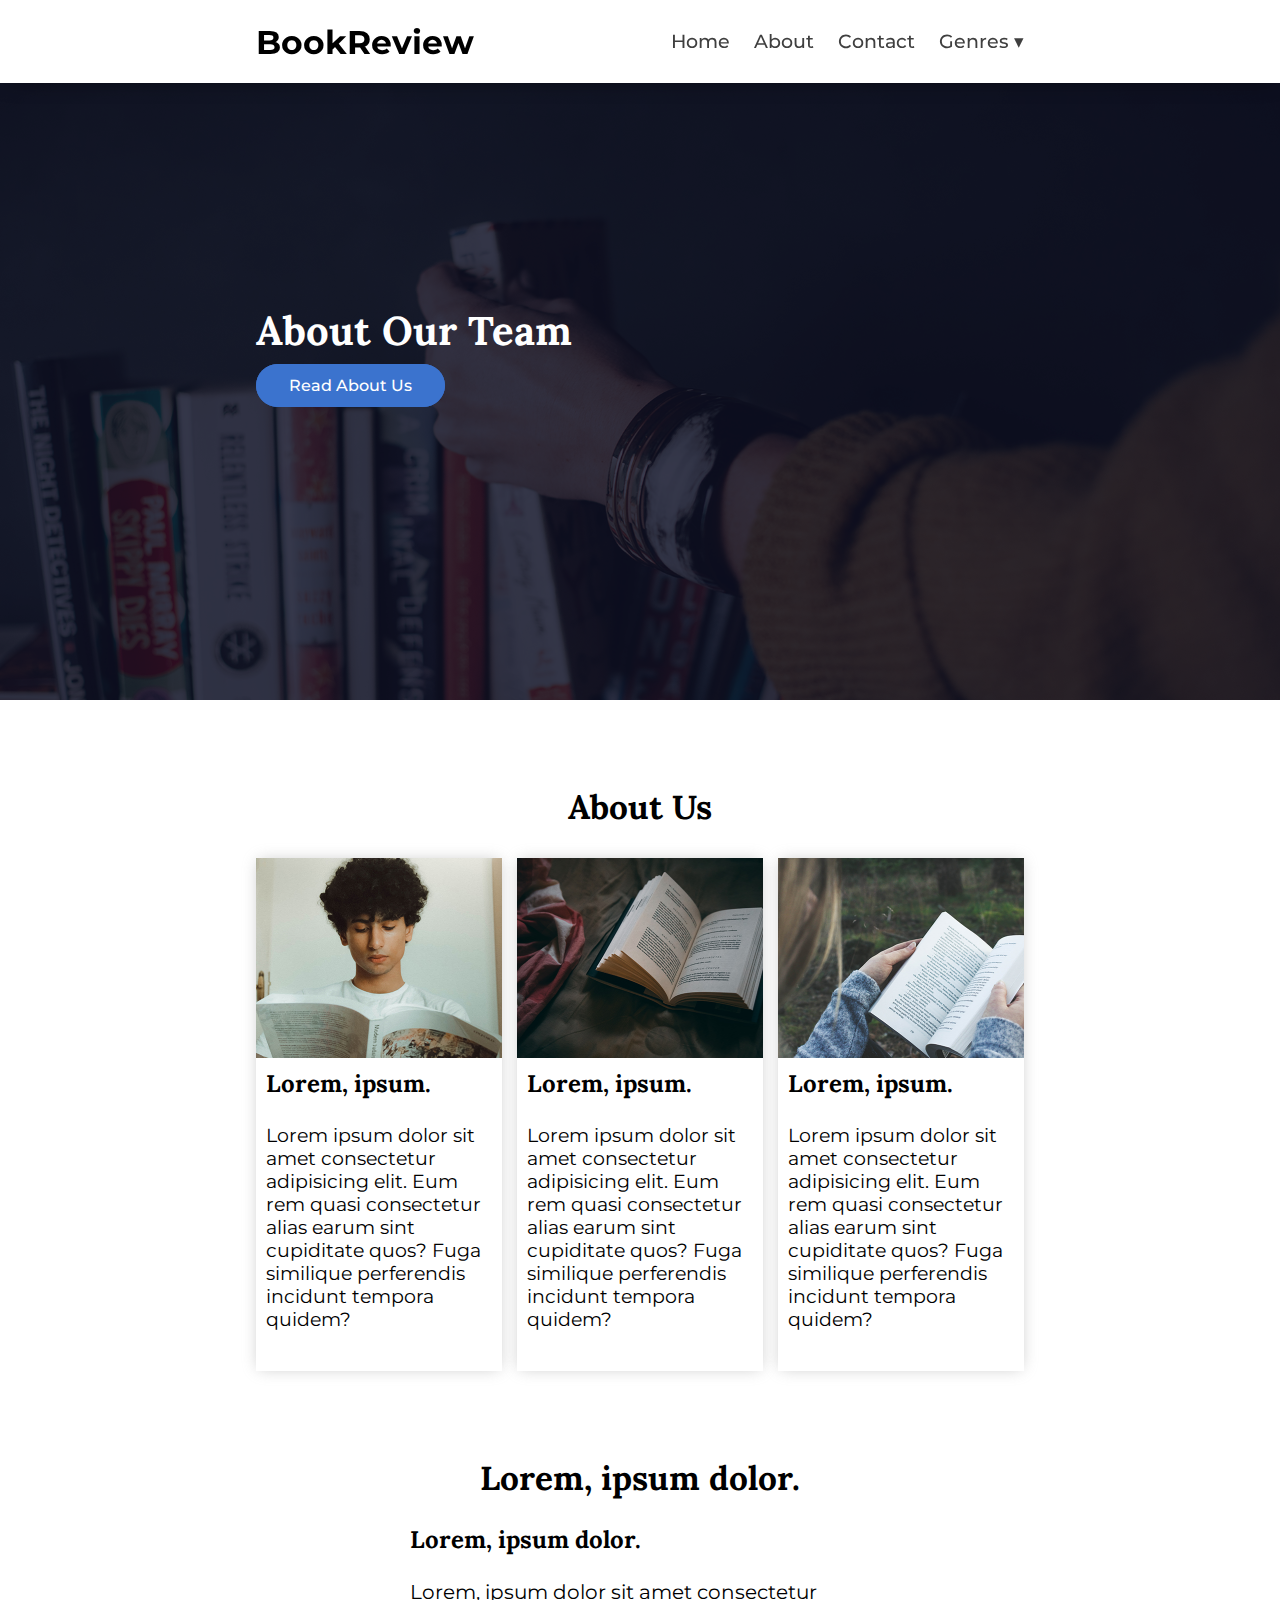
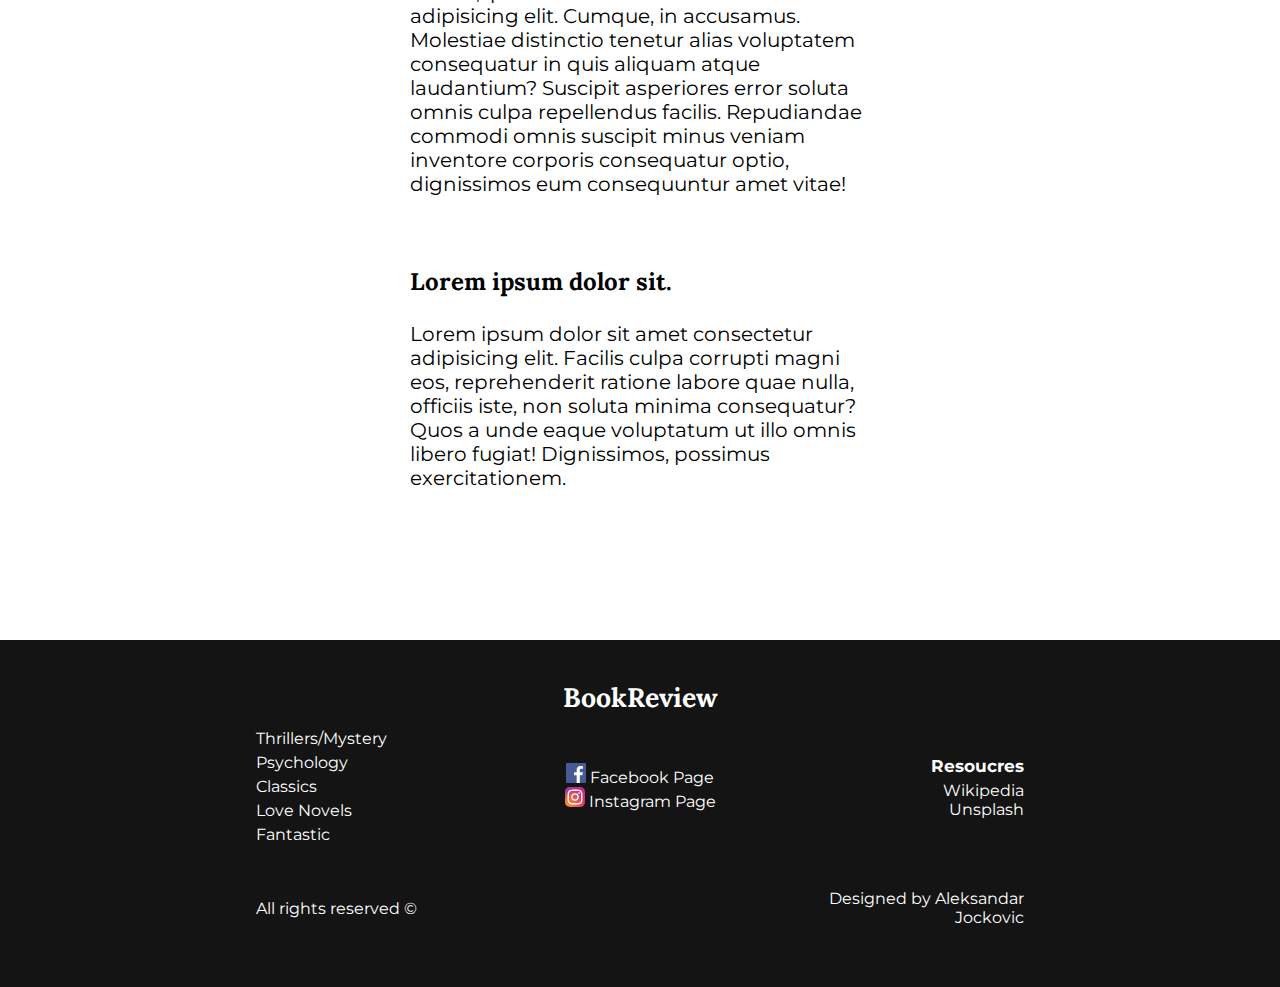
<file: html/about.html>
<!DOCTYPE html>
<html lang="en">
<head>
    <meta charset="UTF-8">
    <meta name="viewport" content="width=device-width, initial-scale=1.0">
    <link rel="stylesheet" href="../css/about.css">
    <title>BookReview-About</title>
</head>
<body>
    <header id="top" style="background-image:url(../img/About.jpg)" > 
        <div class="holder">
            <nav>
                <h2 class="logo"><a href="../html/index.html">BookReview</a></h2>
                <ul class="mainNav on">
                    <li><a href="../html/index.html">Home</a></li>
                    <li><a class="smoth-scrol" href="#top">About</a></li>
                    <li><a href="../html/contact.html">Contact</a></li>
                    <li class="menu"><a href="">Genres &dtrif;</a><ul class="genres display">
                        <li><a href="../html/genre.html">Thrillers/Mystery</a></li>
                        <li><a href="../html/genre.html">Psychology</a></li>
                        <li><a href="../html/genre.html">Classics</a></li>
                        <li><a href="../html/genre.html">Love Novels</a></li>
                        <li><a href="../html/genre.html">Fantastic</a></li>
                    </ul></li>
                </ul>
                <div class="hamburger">
                    <div class="line line0"></div>
                    <div class="line line1"></div>
                    <div class="line line2"></div>
                </div>
            </nav>
            <div id="hero">
                <div class="background">
                    <h1>About Our Team</h1>
                    <a href="#aboutMain" class="btnPrimary smoth-scrol">Read About Us</a>
                </div>
            </div>
        </div>
    </header>
    <main class="holder" id="aboutMain">
        <h2>About Us</h2>
        <div class="container">
            <div class="card card1">
                <div class="img">
                </div>
                <h3>Lorem, ipsum.</h3>
                <p>Lorem ipsum dolor sit amet consectetur adipisicing elit. Eum rem quasi consectetur alias earum sint cupiditate quos? Fuga similique perferendis incidunt tempora quidem?</p>
            </div>
            <div class="card card2">
                <div class="img">
                </div>
                <h3>Lorem, ipsum.</h3>
                <p>Lorem ipsum dolor sit amet consectetur adipisicing elit. Eum rem quasi consectetur alias earum sint cupiditate quos? Fuga similique perferendis incidunt tempora quidem?</p>
            </div>
            <div class="card card3">
                <div class="img">
                </div>
                <h3>Lorem, ipsum.</h3>
                <p>Lorem ipsum dolor sit amet consectetur adipisicing elit. Eum rem quasi consectetur alias earum sint cupiditate quos? Fuga similique perferendis incidunt tempora quidem?</p>
            </div>
        </div>
        <h2>Lorem, ipsum dolor.</h2>
        <div class="info">
            <h3>Lorem, ipsum dolor.</h3>
            <p>Lorem, ipsum dolor sit amet consectetur adipisicing elit. Cumque, in accusamus. Molestiae distinctio tenetur alias voluptatem consequatur in quis aliquam atque laudantium? Suscipit asperiores error soluta omnis culpa repellendus facilis. Repudiandae commodi omnis suscipit minus veniam inventore corporis consequatur optio, dignissimos eum consequuntur amet vitae!</p>
            <h3>Lorem ipsum dolor sit.</h3>
            <p>Lorem ipsum dolor sit amet consectetur adipisicing elit. Facilis culpa corrupti magni eos, reprehenderit ratione labore quae nulla, officiis iste, non soluta minima consequatur? Quos a unde eaque voluptatum ut illo omnis libero fugiat! Dignissimos, possimus exercitationem.</p>
        </div>
    </main>
    <footer>
        <div class="holder">
            <h3 class="logo"><a href="../html/index.html">BookReview</a></h3>
            <div class="containter">
                <div class="genres">
                    <ul>
                        <li><a href="../html/genre.html">Thrillers/Mystery</a></li>
                        <li><a href="../html/genre.html">Psychology</a></li>
                        <li><a href="../html/genre.html">Classics</a></li>
                        <li><a href="../html/genre.html">Love Novels</a></li>
                        <li><a href="../html/genre.html">Fantastic</a></li>
                    </ul>
                </div>
                <div class="socialmedia">
                    <ul>
                        <li><a href="javascript:void(0)"><img class="icon" src="../img/facebook-icon.svg" alt="facebook-icon"> Facebook Page</a></li>
                        <li><a href="javascript:void(0)"><img class="icon" src="../img/instagram-2-1.svg" alt="instagram-icon"> Instagram Page</a></li>
                    </ul>
                </div>
                <div class="resoucres">
                    <h5>Resoucres</h5>
                    <ul>
                        <li><a target="_blank" href="https://www.wikipedia.org/">Wikipedia</a></li>
                        <li><a target="_blank" href="https://unsplash.com/">Unsplash</a></li>
                    </ul>
                </div>
                <p class="left">All rights reserved &copy;</p>
                <p class="right">Designed by Aleksandar Jockovic</p>
            </div>
        </div>
    </footer>
    <script src="../js/min.js"></script>
    <script src="../js/main.js"></script>
</body>
</html>
</file>
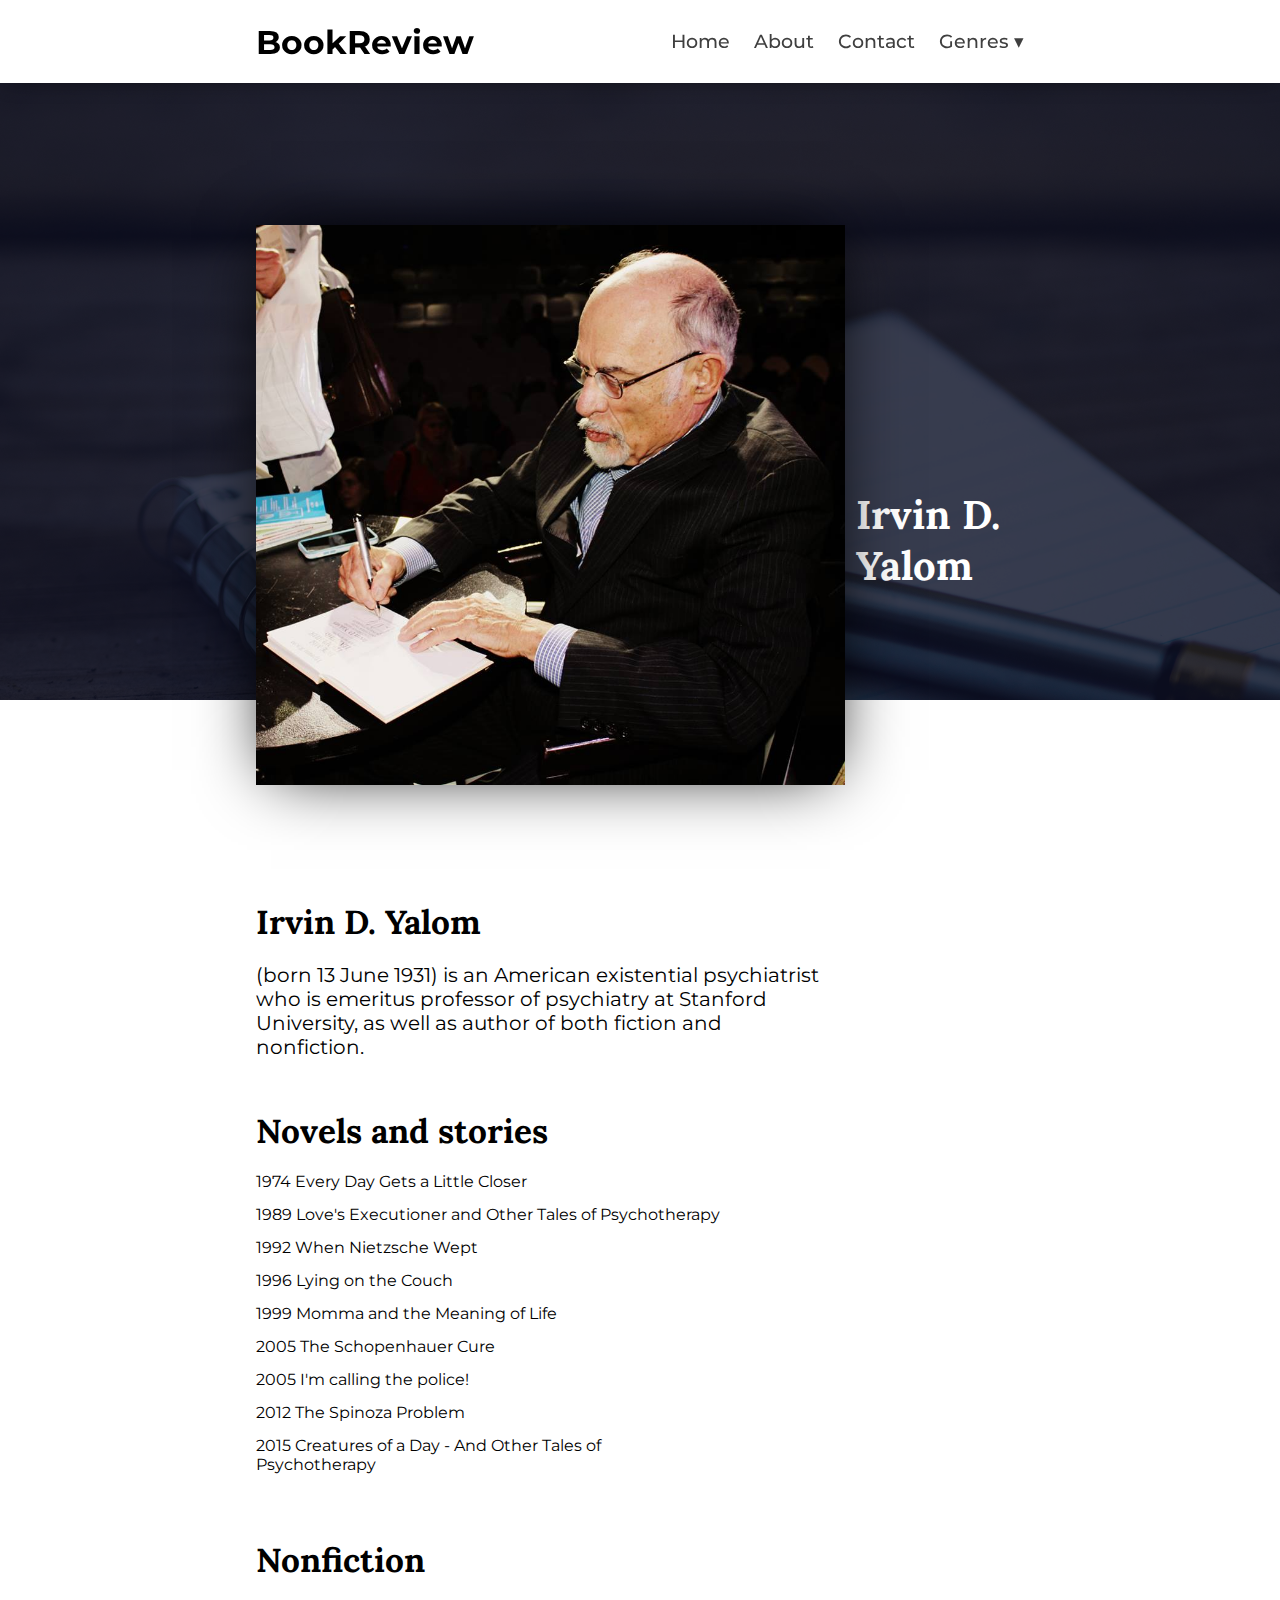
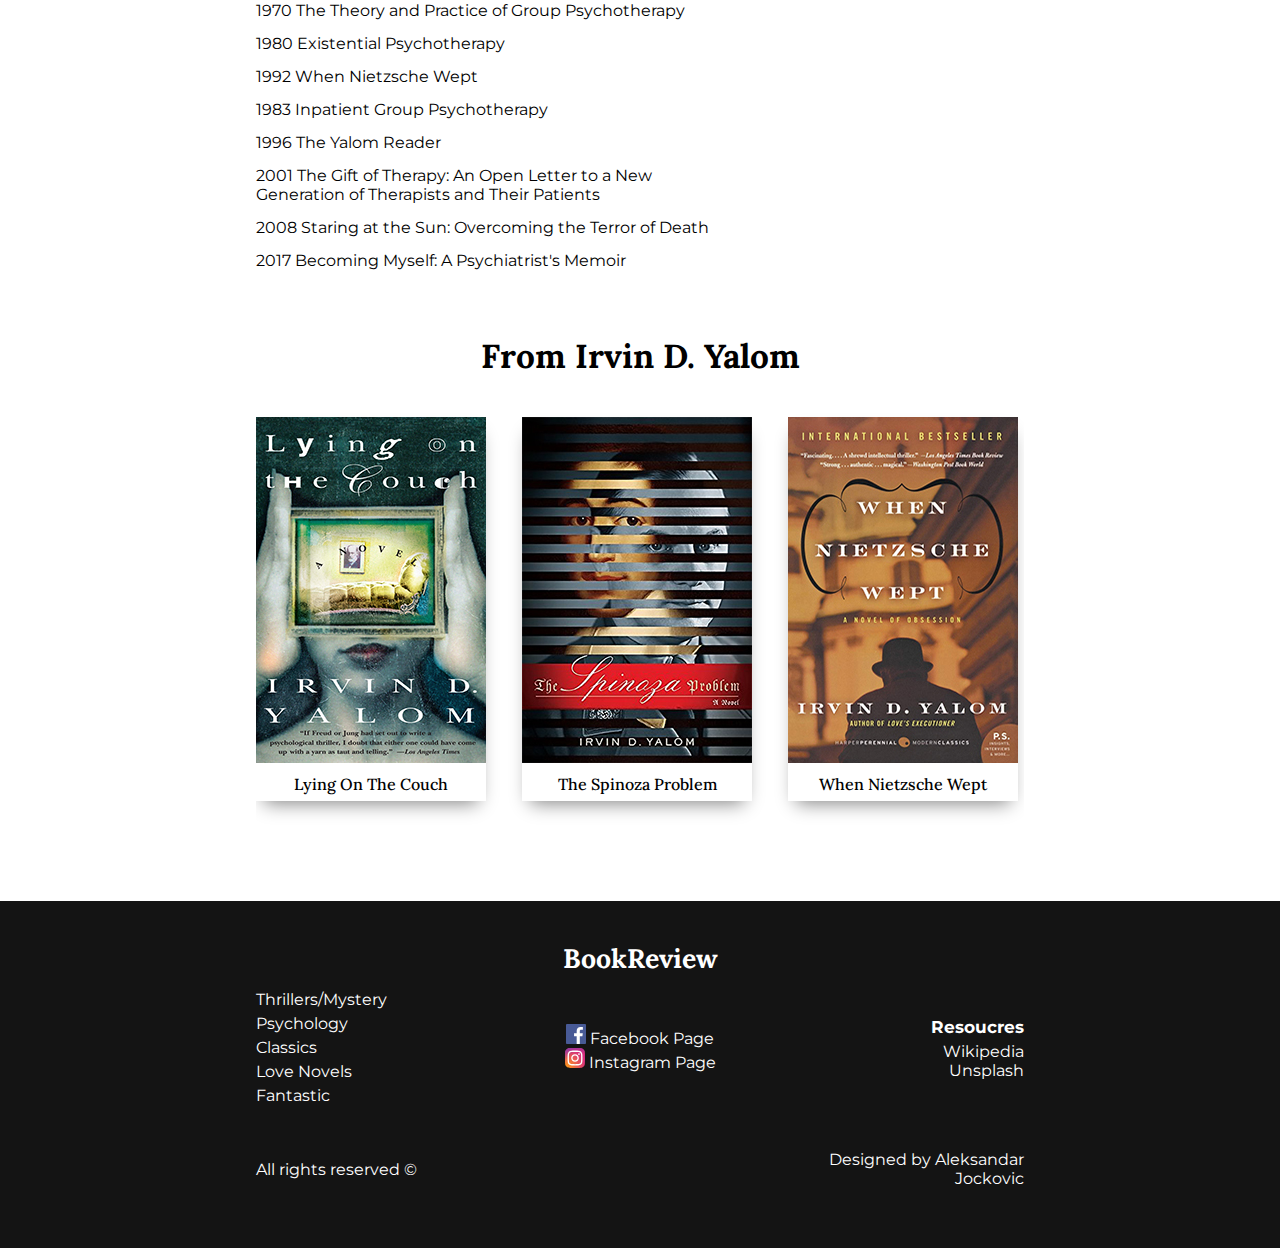
<file: html/author.html>
<!DOCTYPE html>
<html lang="en">
<head>
    <meta charset="UTF-8">
    <meta name="viewport" content="width=device-width, initial-scale=1.0">
    <link rel="stylesheet" href="../css/author.css">
    <title>BookReview-Author</title>
</head>
<body>
    <header id="top" style="background-image:url(../img/Author.jpg)" > 
        <div class="holder" >
            <nav>
                <h2 class="logo"><a href="../html/index.html">BookReview</a></h2>
                <ul class="mainNav on">
                    <li><a href="../html/index.html">Home</a></li>
                    <li><a class="smoth-scrol" href="#top">About</a></li>
                    <li><a href="../html/contact.html">Contact</a></li>
                    <li class="menu"><a href="javascript:void(0)">Genres &dtrif;</a><ul class="genres display">
                        <li><a href="../html/genre.html">Thrillers/Mystery</a></li>
                        <li><a href="../html/genre.html">Psychology</a></li>
                        <li><a href="../html/genre.html">Classics</a></li>
                        <li><a href="../html/genre.html">Love Novels</a></li>
                        <li><a href="../html/genre.html">Fantastic</a></li>
                    </ul></li>
                </ul>
                <div class="hamburger">
                    <div class="line line0"></div>
                    <div class="line line1"></div>
                    <div class="line line2"></div>
                </div>
            </nav>
            <div id="hero">
                <img src="../img/yalom/Yalom0.jpg" alt="">
                <h1>Irvin D. Yalom</h1>
            </div>
        </div>
    </header>
    <div class="holder" id="authorMain">
        <main>
            <h2>Irvin D. Yalom</h2>
            <p>(born 13 June 1931) is an American existential psychiatrist who is emeritus professor of psychiatry at Stanford University, as well as author of both fiction and nonfiction.</p>
        </main>
        <div class="fiction">
            <h2>Novels and stories</h2>
            <ul>
                <li><a href="../html/book.html">1974 Every Day Gets a Little Closer</a></li>
                <li><a href="../html/book.html">1989 Love's Executioner and Other Tales of Psychotherapy</a></li>
                <li><a href="../html/book.html">1992 When Nietzsche Wept</a></li>
                <li><a href="../html/book.html">1996 Lying on the Couch</a></li>
                <li><a href="../html/book.html">1999 Momma and the Meaning of Life</a></li>
                <li><a href="../html/book.html">2005 The Schopenhauer Cure</a></li>
                <li><a href="../html/book.html">2005 I'm calling the police!</a></li>
                <li><a href="../html/book.html">2012 The Spinoza Problem</a></li>
                <li><a href="../html/book.html">2015 Creatures of a Day - And Other Tales of Psychotherapy</a></li>
            </ul>
        </div>
        <div class="nonfiction">
            <h2>Nonfiction</h2>
            <ul>
                <li><a href="../html/book.html">1970 The Theory and Practice of Group Psychotherapy</a></li>
                <li><a href="../html/book.html">1980 Existential Psychotherapy</a></li>
                <li><a href="../html/book.html">1992 When Nietzsche Wept</a></li>
                <li><a href="../html/book.html">1983 Inpatient Group Psychotherapy</a></li>
                <li><a href="../html/book.html">1996 The Yalom Reader</a></li>
                <li><a href="../html/book.html">2001 The Gift of Therapy: An Open Letter to a New Generation of Therapists and Their Patients</a></li>
                <li><a href="../html/book.html">2008 Staring at the Sun: Overcoming the Terror of Death</a></li>
                <li><a href="../html/book.html">2017 Becoming Myself: A Psychiatrist's Memoir</a></li>
            </ul>
        </div>
    </div>
    <div class="thisAuthor holder">
        <h2>From Irvin D. Yalom</h2>
        <div class="list">
            <a href="../html/book.html" class="item item0">
                <img src="../img/yalom/LyingOnTheCouch.jpg" alt="LyingOnTheCouchCover">
                <h3>Lying On The Couch</h3>
            </a>
            <a href="../html/book.html" class="item item1">
                <img src="../img/yalom/TheSpinozaProblem.jpg" alt="TheSpinozaProblemCover">
                <h3>The Spinoza Problem</h3>
            </a>
            <a href="../html/book.html" class="item item2">
                <img src="../img/yalom/WhenNietzscheWept.jpg" alt="WhenNietzscheWeptCover">
                <h3>When Nietzsche Wept</h3>
            </a>
            <a href="../html/book.html" class="item item3">
                <img src="../img/yalom/WhenNietzscheWept.jpg" alt="WhenNietzscheWeptCover">
                <h3>When Nietzsche Wept</h3>
            </a>
            <a href="../html/book.html" class="item item4">
                <img src="../img/yalom/WhenNietzscheWept.jpg" alt="WhenNietzscheWeptCover">
                <h3>When Nietzsche Wept</h3>
            </a>
            <a href="../html/book.html" class="item item5">
                <img src="../img/yalom/WhenNietzscheWept.jpg" alt="WhenNietzscheWeptCover">
                <h3>When Nietzsche Wept</h3>
            </a>
            <a href="../html/book.html" class="item item6">
                <img src="../img/yalom/WhenNietzscheWept.jpg" alt="WhenNietzscheWeptCover">
                <h3>When Nietzsche Wept</h3>
            </a>
            <a href="../html/book.html" class="item item7">
                <img src="../img/yalom/WhenNietzscheWept.jpg" alt="WhenNietzscheWeptCover">
                <h3>When Nietzsche Wept</h3>
            </a>
            <a href="../html/book.html"class="item item8">
                <img src="../img/yalom/WhenNietzscheWept.jpg" alt="WhenNietzscheWeptCover">
                <h3>When Nietzsche Wept</h3>
            </a>
        </div>
    </div>
    <footer>
        <div class="holder">
            <h3 class="logo"><a href="../html/index.html">BookReview</a></h3>
            <div class="containter">
                <div class="genres">
                    <ul>
                        <li><a href="../html/genre.html">Thrillers/Mystery</a></li>
                        <li><a href="../html/genre.html">Psychology</a></li>
                        <li><a href="../html/genre.html">Classics</a></li>
                        <li><a href="../html/genre.html">Love Novels</a></li>
                        <li><a href="../html/genre.html">Fantastic</a></li>
                    </ul>
                </div>
                <div class="socialmedia">
                    <ul>
                        <li><a href="javascript:void(0)"><img class="icon" src="../img/facebook-icon.svg" alt="facebook-icon"> Facebook Page</a></li>
                        <li><a href="javascript:void(0)"><img class="icon" src="../img/instagram-2-1.svg" alt="instagram-icon"> Instagram Page</a></li>
                    </ul>
                </div>
                <div class="resoucres">
                    <h5>Resoucres</h5>
                    <ul>
                        <li><a target="_blank" href="https://www.wikipedia.org/">Wikipedia</a></li>
                        <li><a target="_blank" href="https://unsplash.com/">Unsplash</a></li>
                    </ul>
                </div>
                <p class="left">All rights reserved &copy;</p>
                <p class="right">Designed by Aleksandar Jockovic</p>
            </div>
        </div>
    </footer>
    <script src="../js/min.js"></script>
    <script src="../js/main.js"></script>
</body>
</html>
</file>
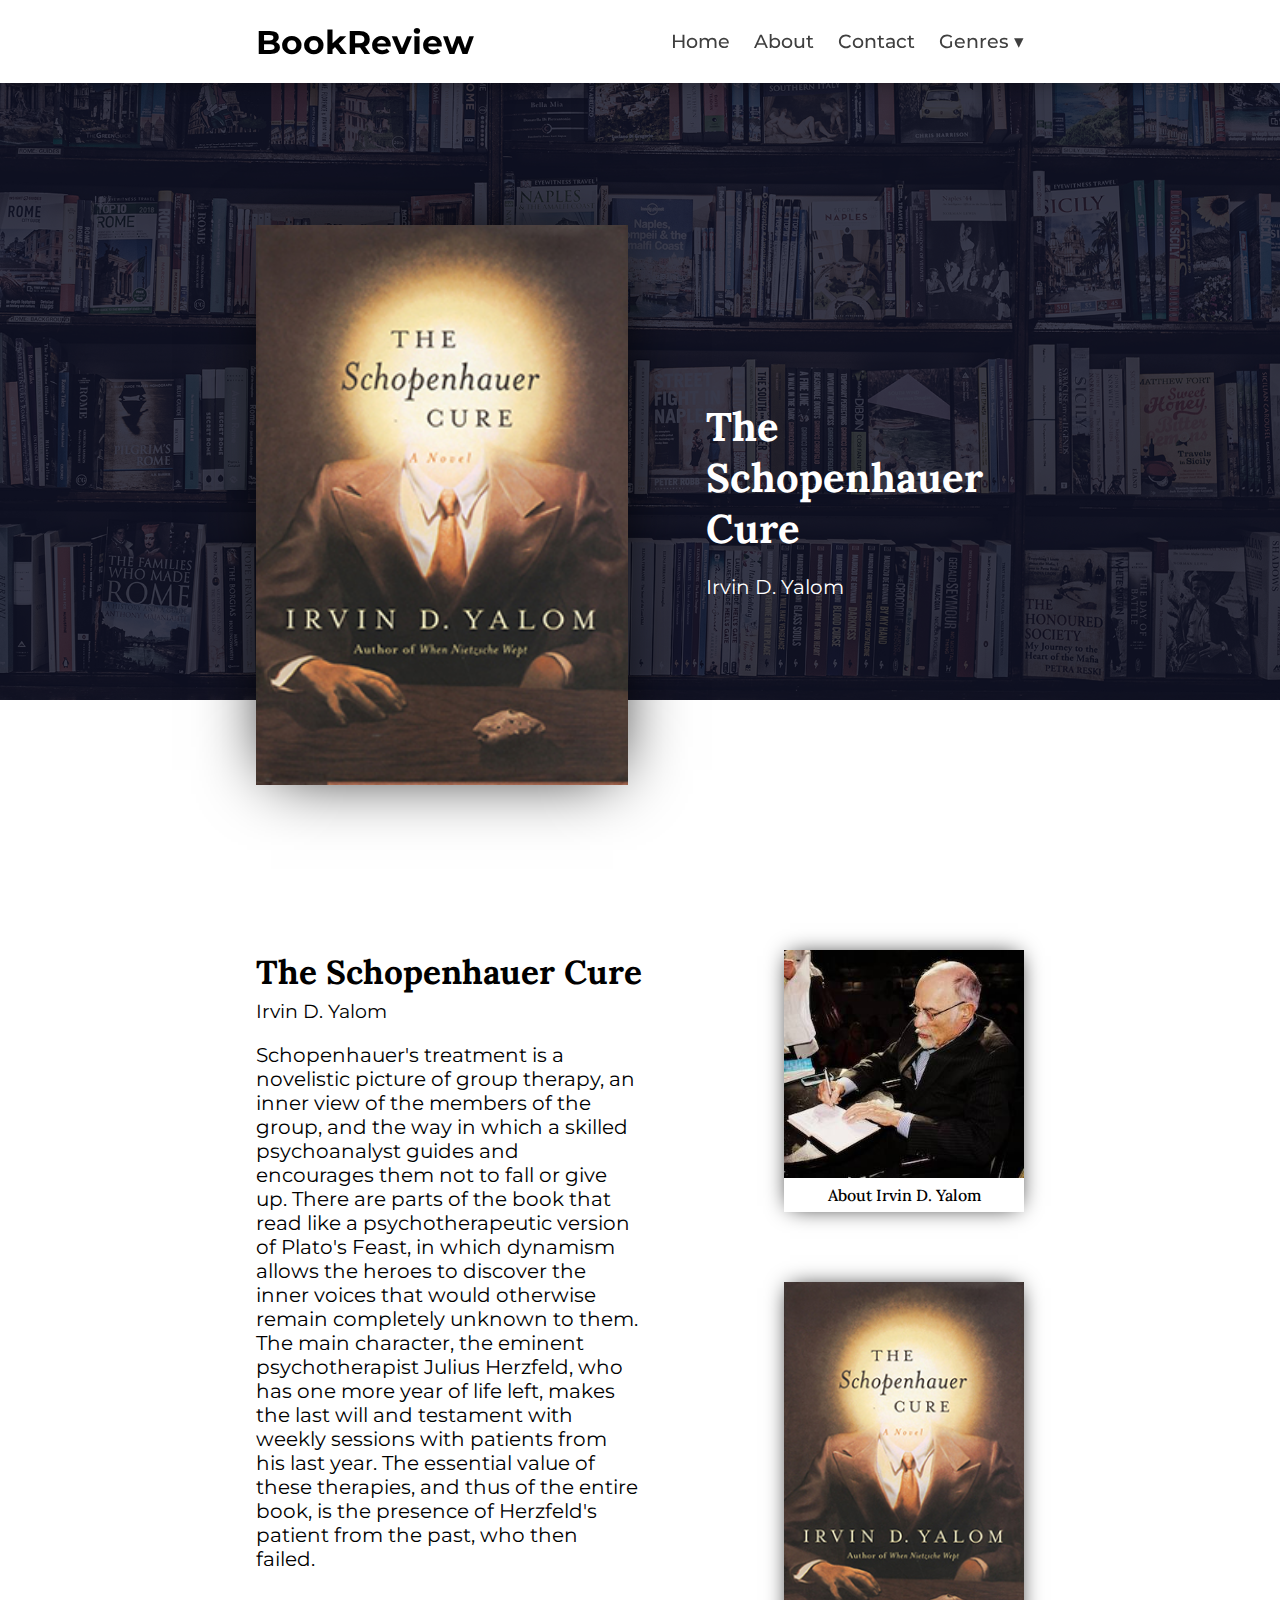
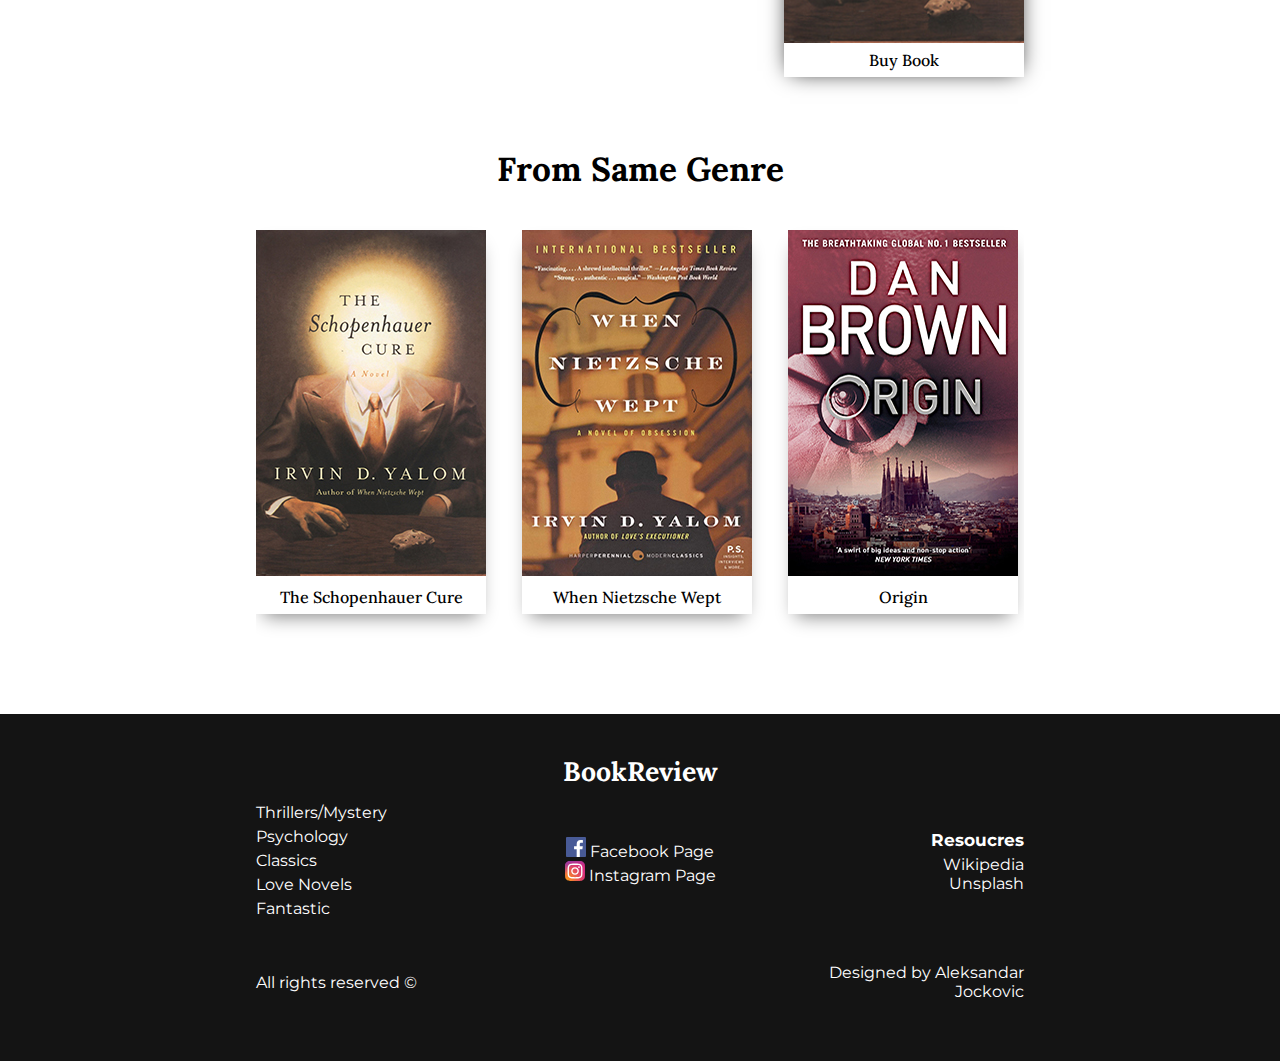
<file: html/book.html>
<!DOCTYPE html>
<html lang="en">
<head>
    <meta charset="UTF-8">
    <meta name="viewport" content="width=device-width, initial-scale=1.0">
    <link rel="stylesheet" href="../css/book.css">
    <title>BookReview-Book</title>
</head>
<body>
    <header id="top" style="background-image:url(../img/Book.jpg)" > 
        <div class="holder" >
            <nav>
                <h2 class="logo"><a class="smoth-scrol" href="#top">BookReview</a></h2>
                <ul class="mainNav on">
                    <li><a href="../html/index.html">Home</a></li>
                    <li><a href="../html/about.html">About</a></li>
                    <li><a href="../html/contact.html">Contact</a></li>
                    <li class="menu"><a href="javascript:void(0)">Genres &dtrif;</a><ul class="genres display">
                        <li><a href="../html/genre.html">Thrillers/Mystery</a></li>
                        <li><a href="../html/genre.html">Psychology</a></li>
                        <li><a href="../html/genre.html">Classics</a></li>
                        <li><a href="../html/genre.html">Love Novels</a></li>
                        <li><a href="../html/genre.html">Fantastic</a></li>
                    </ul></li>
                </ul>
                <div class="hamburger">
                    <div class="line line0"></div>
                    <div class="line line1"></div>
                    <div class="line line2"></div>
                </div>
            </nav>
            <div id="hero">
                <img src="../img/yalom/TheSchopenhauerCure.jpg" alt="">
                <h1>The Schopenhauer Cure</h1>
                <a href="../html/author.html">Irvin D. Yalom</a>
            </div>
        </div>
    </header>
    <div class="holder" id="bookMain">
        <main>
            <h2>The Schopenhauer Cure</h2>
            <a href="../html/author.html">Irvin D. Yalom</a>
            <p>Schopenhauer's treatment is a novelistic picture of group therapy, an inner view of the members of the group, and the way in which a skilled psychoanalyst guides and encourages them not to fall or give up. There are parts of the book that read like a psychotherapeutic version of Plato's Feast, in which dynamism allows the heroes to discover the inner voices that would otherwise remain completely unknown to them. The main character, the eminent psychotherapist Julius Herzfeld, who has one more year of life left, makes the last will and testament with weekly sessions with patients from his last year. The essential value of these therapies, and thus of the entire book, is the presence of Herzfeld's patient from the past, who then failed.</p>
            <div class="sameGenre">
                <h3></h3>
            </div>
        </main>
        <aside>
            <div class="author">
                <img src="../img/yalom/Yalom.jpg" alt="">
                <a href="../html/author.html">About Irvin D. Yalom</a>
            </div>
            <div class="buy">
                <img src="../img/yalom/TheSchopenhauerCure.jpg" alt="">
                <a href="#">Buy Book</a>
            </div>
        </aside>    
    </div>
    <div class="thisGenre holder">
        <h2>From Same Genre</h2>
        <div class="list">
            <a href="../html/book.html" class="item item0">
                <img src="../img/yalom/TheSchopenhauerCure.jpg" alt="TheSchopenhauerCureCover">
                <h3>The Schopenhauer Cure</h3>
            </a>
            <a href="../html/book.html" class="item item1">
                <img src="../img/yalom/WhenNietzscheWept.jpg" alt="WhenNietzscheWeptCover">
                <h3>When Nietzsche Wept</h3>
            </a>
            <a href="../html/book.html" class="item item2">
                <img src="../img/brown/origin.jpg" alt="OriginCover">
                <h3>Origin</h3>
            </a>
            <a href="../html/book.html" class="item item3">
                <img src="../img/yalom/TheSpinozaProblem.jpg" alt="TheSpinozaProblemCover">
                <h3>The Spinoza Problem</h3>
            </a>
            <a href="../html/book.html" class="item item4">
                <img src="../img/brown/lostSymb.jpg" alt="lostSymbolCover">
                <h3>Lost Symbol</h3>
            </a>
            <a href="../html/book.html" class="item item5">
                <img src="../img/yalom/LyingOnTheCouch.jpg" alt="LyingOnTheCouchCover">
                <h3>Lying On The Couch</h3>
            </a>
            <a href="../html/book.html" class="item item6">
                <img src="../img/brown/Inferno.jpg" alt="InfernoCover">
                <h3>Inferno</h3>
            </a>
            <a href="../html/book.html" class="item item7">
                <img src="../img/brown/angelsAndDemons.jpg" alt="angelsAndDemonsCover">
                <h3>Angels And Demons</h3>
            </a>
            <a href="../html/book.html" class="item item8">
                <img src="../img/brown/daVinciCode.jpg" alt="daVinciCodeCover">
                <h3>The Da Vinci Code</h3>
            </a>
        </div>
    </div>
    <footer>
        <div class="holder">
            <h3 class="logo"><a href="../html/index.html">BookReview</a></h3>
            <div class="containter">
                <div class="genres">
                    <ul>
                        <li><a href="../html/genre.html">Thrillers/Mystery</a></li>
                        <li><a href="../html/genre.html">Psychology</a></li>
                        <li><a href="../html/genre.html">Classics</a></li>
                        <li><a href="../html/genre.html">Love Novels</a></li>
                        <li><a href="../html/genre.html">Fantastic</a></li>
                    </ul>
                </div>
                <div class="socialmedia">
                    <ul>
                        <li><a href="javascript:void(0)"><img class="icon" src="../img/facebook-icon.svg" alt="facebook-icon"> Facebook Page</a></li>
                        <li><a href="javascript:void(0)"><img class="icon" src="../img/instagram-2-1.svg" alt="instagram-icon"> Instagram Page</a></li>
                    </ul>
                </div>
                <div class="resoucres">
                    <h5>Resoucres</h5>
                    <ul>
                        <li><a target="_blank" href="https://www.wikipedia.org/">Wikipedia</a></li>
                        <li><a target="_blank" href="https://unsplash.com/">Unsplash</a></li>
                    </ul>
                </div>
                <p class="left">All rights reserved &copy;</p>
                <p class="right">Designed by Aleksandar Jockovic</p>
            </div>
        </div>
    </footer>
    <script src="../js/min.js"></script>
    <script src="../js/main.js"></script>
</body>
</html>
</file>
<file: css/about.css>
@import url("https://fonts.googleapis.com/css2?family=Montserrat:ital,wght@0,300;0,400;0,500;0,600;0,700;1,300;1,400;1,500;1,600;1,700&display=swap");
@import url('https://fonts.googleapis.com/css2?family=Lora:ital,wght@0,400;0,500;1,400&display=swap');
* {
  padding: 0px;
  margin: 0px;
}

.holder {
  padding: 0px 20%;
  overflow-x: hidden;
}

@media only screen and (max-width: 1240px) {
  .holder {
    padding: 0px 15%;
  }
}

@media only screen and (max-width: 967px) {
  .holder {
    padding: 0px 5%;
  }
}

.icon {
  width: 20px;
}

.btnPrimary {
  background-color: #3B73CE;
  padding: .7em 2em;
  border-radius: 30px;
  border: 1px solid #3B73CE;
  color: white;
  font-weight: 500;
  -webkit-transition-duration: 280ms;
          transition-duration: 280ms;
}

.btnPrimary:hover {
  color: #CD8987;
  border: 1px solid #CD8987;
  background-color: #F3F5F7;
}

.btnSecondary {
  background-color: #F3F5F7;
  padding: .7em 2em;
  border-radius: 30px;
  border: 1px solid #3B73CE;
  color: #3B73CE;
  font-weight: 500;
  -webkit-transition-duration: 280ms;
          transition-duration: 280ms;
}

.btnSecondary:hover {
  color: #CD8987;
  border: 1px solid #CD8987;
  background-color: #F3F5F7;
}

body {
  font-family: 'Montserrat', sans-serif;
}

h1 {
  font-family: 'Lora', serif;
  font-size: 30pt;
}

h2 {
  font-family: 'Lora', serif;
  font-size: 25pt;
}

h3 {
  font-family: 'Lora', serif;
  font-size: 10pt;
}

h4 {
  font-family: 'Lora', serif;
  font-size: 10pt;
}

a {
  color: black;
  cursor: pointer;
  text-decoration: none;
}

ul {
  list-style: none;
}

header {
  background-attachment: fixed;
  background-position: center;
  background-repeat: no-repeat;
  background-size: cover;
}

header .holder {
  margin: 0px;
  padding: 0px 20%;
  background-color: #0d1025ce;
  height: auto;
}

header .holder nav {
  z-index: 99999;
  background-color: #ffffff;
  left: 0px;
  width: 60%;
  position: fixed;
  padding: 20px 20%;
  display: -webkit-box;
  display: -ms-flexbox;
  display: flex;
  -webkit-box-pack: justify;
      -ms-flex-pack: justify;
          justify-content: space-between;
  -webkit-box-align: center;
      -ms-flex-align: center;
          align-items: center;
  -webkit-box-shadow: 0px 0px 24px -8px rgba(0, 0, 0, 0.79);
          box-shadow: 0px 0px 24px -8px rgba(0, 0, 0, 0.79);
}

header .holder nav a {
  font-family: 'Montserrat', sans-serif;
  color: black;
}

header .holder nav .hamburger {
  display: none;
}

header .holder nav ul {
  text-align: right;
}

header .holder nav ul li {
  padding-left: 20px;
  display: inline;
}

header .holder nav ul li a {
  color: #3f3f3f;
  font-size: 14pt;
  font-weight: 500;
}

header .holder nav ul li a:hover {
  color: #3B73CE;
}

header .holder nav ul li .genres {
  position: absolute;
  right: 20%;
}

header .holder nav ul li .genres li {
  background-color: #f3f2f2;
  padding: 25px;
  display: block;
}

header .holder nav ul li .genres li:hover {
  background-color: rgba(0, 0, 0, 0.9);
}

header .holder nav ul li .genres li:hover a {
  color: white;
}

header .holder #hero {
  display: -ms-grid;
  display: grid;
  justify-items: left;
  -webkit-box-align: center;
      -ms-flex-align: center;
          align-items: center;
  height: 700px;
  color: white;
}

header .holder #hero h1 {
  margin: 0px 0px 20px 0px;
}

@media only screen and (max-width: 1240px) {
  header .holder {
    padding: 0px 15%;
  }
  header .holder nav {
    padding: 20px 15%;
    width: 70%;
  }
  header .holder nav ul li .genres {
    right: 15%;
  }
}

@media only screen and (min-width: 966px) {
  .menu:hover .genres {
    display: block;
  }
}

@media only screen and (max-width: 967px) {
  header .holder {
    padding: 0px 5%;
  }
  header .holder .logo {
    font-size: 15pt;
  }
  header .holder nav {
    width: 90%;
    padding: 20px 5%;
  }
  header .holder nav .hamburger {
    right: 5%;
    display: block;
    cursor: pointer;
  }
  header .holder nav .hamburger .line {
    height: 4px;
    width: 30px;
    margin: 5px 0px;
    background-color: black;
  }
  header .holder nav .on {
    -webkit-transform: translateX(100%);
            transform: translateX(100%);
  }
  header .holder nav .mainNav {
    -webkit-box-shadow: 0px 0px 24px -8px rgba(0, 0, 0, 0.79);
            box-shadow: 0px 0px 24px -8px rgba(0, 0, 0, 0.79);
    position: absolute;
    text-align: center;
    right: 0px;
    padding-right: 5%;
    top: 70px;
    width: 70%;
    background-color: white;
    -webkit-transition-duration: 600ms;
            transition-duration: 600ms;
    -webkit-transition-delay: 100ms;
            transition-delay: 100ms;
  }
  header .holder nav .mainNav li {
    margin: 40px 0px;
    display: block;
  }
  header .holder nav .mainNav li a {
    font-size: 14pt;
    color: black;
  }
  header .holder nav .mainNav li .genres {
    -webkit-box-shadow: 0px 0px 24px -8px rgba(0, 0, 0, 0.79);
            box-shadow: 0px 0px 24px -8px rgba(0, 0, 0, 0.79);
    text-align: center;
    position: absolute;
    padding: 0px;
    margin: 0px;
    width: 100%;
    top: 280px;
    right: 0px;
  }
  header .holder nav .mainNav li .genres li {
    background-color: white;
    display: block;
    margin: 0px auto;
    padding: 10px 5%;
  }
  header .holder nav .mainNav li .genres li a {
    color: black;
    padding: 0px;
    margin: 0px;
  }
  header .holder nav .mainNav li .genres li:hover {
    background-color: rgba(0, 0, 0, 0.9);
  }
  header .holder #hero {
    text-align: center;
    justify-items: center;
    -webkit-box-align: center;
        -ms-flex-align: center;
            align-items: center;
    height: 700px;
    color: white;
  }
  header .holder #hero h3 {
    font-size: 12pt;
    font-weight: 400;
  }
  header .holder #hero h1 {
    margin: 10px 0px 60px 0px;
    font-weight: 600;
    font-size: 25pt;
  }
}

.display {
  display: none;
}

#aboutMain {
  margin-bottom: 80px;
}

#aboutMain h2 {
  margin-top: 85px;
  text-align: center;
}

#aboutMain .info {
  margin: 0px 20%;
  width: 60%;
}

#aboutMain .info h3 {
  font-size: 18pt;
  margin: 25px 0px;
}

#aboutMain .info p {
  font-size: 15pt;
  margin-bottom: 70px;
}

#aboutMain .container {
  display: -webkit-box;
  display: -ms-flexbox;
  display: flex;
  padding-top: 30px;
}

#aboutMain .container .card {
  width: 32%;
  -webkit-box-shadow: 0px 0px 15px -3px rgba(176, 176, 176, 0.75);
          box-shadow: 0px 0px 15px -3px rgba(176, 176, 176, 0.75);
}

#aboutMain .container .card .img {
  height: 200px;
  background-size: cover;
  background-position: center;
}

#aboutMain .container .card h3 {
  padding: 10px;
  font-size: 18pt;
}

#aboutMain .container .card p {
  margin: 15px 0px 40px 0px;
  padding: 0px 10px;
  font-size: 14pt;
}

#aboutMain .container .card1 .img {
  background-image: url("../img/card1.jpg");
}

#aboutMain .container .card2 {
  margin: 0px 2%;
}

#aboutMain .container .card2 .img {
  background-image: url("../img/card2.jpg");
}

#aboutMain .container .card3 .img {
  background-image: url("../img/card3.jpg");
}

@media only screen and (max-width: 1240px) {
  #aboutMain .container {
    display: -ms-grid;
    display: grid;
    -webkit-box-pack: center;
        -ms-flex-pack: center;
            justify-content: center;
  }
  #aboutMain .container .card {
    margin-left: 20%;
    margin-bottom: 60px;
    width: 60%;
  }
  #aboutMain .container .card2 {
    margin-left: 20%;
  }
  #aboutMain .info {
    width: 100%;
    text-align: center;
    margin: 0px;
  }
}

@media only screen and (max-width: 600px) {
  #aboutMain .container .card {
    width: 100%;
    margin-left: 0%;
  }
}

footer {
  background-color: #141414;
  justify-items: center;
  -webkit-box-align: center;
      -ms-flex-align: center;
          align-items: center;
  color: white;
  width: 100%;
}

footer a {
  color: white;
}

footer .logo {
  font-size: 20pt;
  text-align: center;
  padding: 40px 0px 10px 0px;
}

@media only screen and (min-width: 967px) {
  footer .containter {
    display: -ms-grid;
    display: grid;
    -webkit-box-align: center;
        -ms-flex-align: center;
            align-items: center;
    -ms-grid-columns: 1fr 1fr 1fr;
        grid-template-columns: 1fr 1fr 1fr;
        grid-template-areas: 'geners social resources' 'left none right';
    padding-bottom: 50px;
  }
  footer .containter .genres {
    text-align: left;
    -ms-grid-row: 1;
    -ms-grid-column: 1;
    grid-area: geners;
  }
  footer .containter .genres li {
    margin: 5px 0px;
  }
  footer .containter .socialmedia {
    text-align: center;
    -ms-grid-row: 1;
    -ms-grid-column: 2;
    grid-area: social;
  }
  footer .containter .resoucres {
    text-align: right;
    -ms-grid-row: 1;
    -ms-grid-column: 3;
    grid-area: resources;
  }
  footer .containter .resoucres h5 {
    font-size: 13pt;
    padding-bottom: 5px;
  }
  footer .containter .left {
    padding: 40px 0px 10px 0px;
    -ms-grid-row: 2;
    -ms-grid-column: 1;
    grid-area: left;
  }
  footer .containter .right {
    text-align: right;
    -ms-grid-row: 2;
    -ms-grid-column: 3;
    grid-area: right;
    padding: 40px 0px 10px 0px;
  }
}

@media only screen and (max-width: 967px) {
  footer .containter {
    display: -ms-grid;
    display: grid;
    -webkit-box-align: center;
        -ms-flex-align: center;
            align-items: center;
    -ms-grid-columns: 1fr;
        grid-template-columns: 1fr;
        grid-template-areas: 'geners' 'social' 'resources' 'left'  'right';
    padding-bottom: 50px;
  }
  footer .containter .genres {
    text-align: center;
    -ms-grid-row: 1;
    -ms-grid-column: 1;
    grid-area: geners;
    padding: 40px 0px 10px 0px;
  }
  footer .containter .genres li {
    margin: 5px 0px;
  }
  footer .containter .socialmedia {
    text-align: center;
    -ms-grid-row: 2;
    -ms-grid-column: 1;
    grid-area: social;
    padding: 40px 0px 10px 0px;
  }
  footer .containter .resoucres {
    text-align: center;
    -ms-grid-row: 3;
    -ms-grid-column: 1;
    grid-area: resources;
    padding: 40px 0px 10px 0px;
  }
  footer .containter .resoucres h5 {
    font-size: 13pt;
    padding-bottom: 5px;
  }
  footer .containter .left {
    text-align: center;
    padding: 40px 0px 10px 0px;
    -ms-grid-row: 4;
    -ms-grid-column: 1;
    grid-area: left;
  }
  footer .containter .right {
    text-align: center;
    -ms-grid-row: 5;
    -ms-grid-column: 1;
    grid-area: right;
    padding: 40px 0px 10px 0px;
  }
}
/*# sourceMappingURL=about.css.map */
</file>
<file: css/author.css>
@import url("https://fonts.googleapis.com/css2?family=Montserrat:ital,wght@0,300;0,400;0,500;0,600;0,700;1,300;1,400;1,500;1,600;1,700&display=swap");
@import url('https://fonts.googleapis.com/css2?family=Lora:ital,wght@0,400;0,500;1,400&display=swap');
* {
  padding: 0px;
  margin: 0px;
}

.holder {
  padding: 0px 20%;
  overflow-x: hidden;
}

@media only screen and (max-width: 1240px) {
  .holder {
    padding: 0px 15%;
  }
}

@media only screen and (max-width: 967px) {
  .holder {
    padding: 0px 5%;
  }
}

.icon {
  width: 20px;
}

.btnPrimary {
  background-color: #3B73CE;
  padding: .7em 2em;
  border-radius: 30px;
  border: 1px solid #3B73CE;
  color: white;
  font-weight: 500;
  -webkit-transition-duration: 280ms;
          transition-duration: 280ms;
}

.btnPrimary:hover {
  color: #CD8987;
  border: 1px solid #CD8987;
  background-color: #F3F5F7;
}

.btnSecondary {
  background-color: #F3F5F7;
  padding: .7em 2em;
  border-radius: 30px;
  border: 1px solid #3B73CE;
  color: #3B73CE;
  font-weight: 500;
  -webkit-transition-duration: 280ms;
          transition-duration: 280ms;
}

.btnSecondary:hover {
  color: #CD8987;
  border: 1px solid #CD8987;
  background-color: #F3F5F7;
}

body {
  font-family: 'Montserrat', sans-serif;
}

h1 {
  font-family: 'Lora', serif;
  font-size: 30pt;
}

h2 {
  font-family: 'Lora', serif;
  font-size: 25pt;
}

h3 {
  font-family: 'Lora', serif;
  font-size: 10pt;
}

h4 {
  font-family: 'Lora', serif;
  font-size: 10pt;
}

a {
  color: black;
  cursor: pointer;
  text-decoration: none;
}

ul {
  list-style: none;
}

header {
  background-attachment: fixed;
  background-position: center;
  background-repeat: no-repeat;
  background-size: cover;
}

header .holder {
  margin: 0px;
  padding: 0px 20%;
  background-color: #0d1025ce;
  height: auto;
}

header .holder nav {
  z-index: 99999;
  background-color: #ffffff;
  left: 0px;
  width: 60%;
  position: fixed;
  padding: 20px 20%;
  display: -webkit-box;
  display: -ms-flexbox;
  display: flex;
  -webkit-box-pack: justify;
      -ms-flex-pack: justify;
          justify-content: space-between;
  -webkit-box-align: center;
      -ms-flex-align: center;
          align-items: center;
  -webkit-box-shadow: 0px 0px 24px -8px rgba(0, 0, 0, 0.79);
          box-shadow: 0px 0px 24px -8px rgba(0, 0, 0, 0.79);
}

header .holder nav a {
  font-family: 'Montserrat', sans-serif;
  color: black;
}

header .holder nav .hamburger {
  display: none;
}

header .holder nav ul {
  text-align: right;
}

header .holder nav ul li {
  padding-left: 20px;
  display: inline;
}

header .holder nav ul li a {
  color: #3f3f3f;
  font-size: 14pt;
  font-weight: 500;
}

header .holder nav ul li a:hover {
  color: #3B73CE;
}

header .holder nav ul li .genres {
  position: absolute;
  right: 20%;
}

header .holder nav ul li .genres li {
  background-color: #f3f2f2;
  padding: 25px;
  display: block;
}

header .holder nav ul li .genres li:hover {
  background-color: rgba(0, 0, 0, 0.9);
}

header .holder nav ul li .genres li:hover a {
  color: white;
}

header .holder #hero {
  display: -ms-grid;
  display: grid;
  justify-items: left;
  -webkit-box-align: center;
      -ms-flex-align: center;
          align-items: center;
  height: 700px;
  color: white;
}

header .holder #hero h1 {
  margin: 0px 0px 20px 0px;
}

@media only screen and (max-width: 1240px) {
  header .holder {
    padding: 0px 15%;
  }
  header .holder nav {
    padding: 20px 15%;
    width: 70%;
  }
  header .holder nav ul li .genres {
    right: 15%;
  }
}

@media only screen and (min-width: 966px) {
  .menu:hover .genres {
    display: block;
  }
}

@media only screen and (max-width: 967px) {
  header .holder {
    padding: 0px 5%;
  }
  header .holder .logo {
    font-size: 15pt;
  }
  header .holder nav {
    width: 90%;
    padding: 20px 5%;
  }
  header .holder nav .hamburger {
    right: 5%;
    display: block;
    cursor: pointer;
  }
  header .holder nav .hamburger .line {
    height: 4px;
    width: 30px;
    margin: 5px 0px;
    background-color: black;
  }
  header .holder nav .on {
    -webkit-transform: translateX(100%);
            transform: translateX(100%);
  }
  header .holder nav .mainNav {
    -webkit-box-shadow: 0px 0px 24px -8px rgba(0, 0, 0, 0.79);
            box-shadow: 0px 0px 24px -8px rgba(0, 0, 0, 0.79);
    position: absolute;
    text-align: center;
    right: 0px;
    padding-right: 5%;
    top: 70px;
    width: 70%;
    background-color: white;
    -webkit-transition-duration: 600ms;
            transition-duration: 600ms;
    -webkit-transition-delay: 100ms;
            transition-delay: 100ms;
  }
  header .holder nav .mainNav li {
    margin: 40px 0px;
    display: block;
  }
  header .holder nav .mainNav li a {
    font-size: 14pt;
    color: black;
  }
  header .holder nav .mainNav li .genres {
    -webkit-box-shadow: 0px 0px 24px -8px rgba(0, 0, 0, 0.79);
            box-shadow: 0px 0px 24px -8px rgba(0, 0, 0, 0.79);
    text-align: center;
    position: absolute;
    padding: 0px;
    margin: 0px;
    width: 100%;
    top: 280px;
    right: 0px;
  }
  header .holder nav .mainNav li .genres li {
    background-color: white;
    display: block;
    margin: 0px auto;
    padding: 10px 5%;
  }
  header .holder nav .mainNav li .genres li a {
    color: black;
    padding: 0px;
    margin: 0px;
  }
  header .holder nav .mainNav li .genres li:hover {
    background-color: rgba(0, 0, 0, 0.9);
  }
  header .holder #hero {
    text-align: center;
    justify-items: center;
    -webkit-box-align: center;
        -ms-flex-align: center;
            align-items: center;
    height: 700px;
    color: white;
  }
  header .holder #hero h3 {
    font-size: 12pt;
    font-weight: 400;
  }
  header .holder #hero h1 {
    margin: 10px 0px 60px 0px;
    font-weight: 600;
    font-size: 25pt;
  }
}

.display {
  display: none;
}

#hero {
  overflow: hidden;
}

#hero img {
  height: 600px;
  position: absolute;
  top: 25%;
  -webkit-box-shadow: 0px 0px 66px -15px black;
          box-shadow: 0px 0px 66px -15px black;
}

#hero h1 {
  font-size: 45pt;
  padding-left: 650px;
  padding-top: 400px;
}

#authorMain {
  margin-top: 150px;
  display: -ms-grid;
  display: grid;
      grid-template-areas: "main main" "list1 none" "list2 none";
}

#authorMain ul {
  margin-top: 20px;
}

#authorMain ul li {
  margin: 14px 0px;
}

#authorMain ul li a {
  color: black;
}

#authorMain main {
  margin-top: 50px;
  -ms-grid-row: 1;
  -ms-grid-column: 1;
  -ms-grid-column-span: 2;
  grid-area: main;
  margin-right: 50px;
  margin-bottom: 50px;
}

#authorMain main h2 {
  margin-bottom: 7px;
}

#authorMain main a {
  font-size: 14pt;
  color: black;
}

#authorMain main p {
  font-size: 15pt;
  max-width: 80%;
  margin-top: 20px;
}

#authorMain .fiction {
  -ms-grid-row: 2;
  -ms-grid-column: 1;
  grid-area: list1;
  margin-bottom: 50px;
}

#authorMain .nonfiction {
  -ms-grid-row: 3;
  -ms-grid-column: 1;
  grid-area: list2;
  margin-bottom: 50px;
}

.thisAuthor {
  margin-bottom: 60px;
}

.thisAuthor h2 {
  margin-bottom: 20px;
  text-align: center;
}

.thisAuthor .list {
  padding-bottom: 20px;
  display: -webkit-box;
  display: -ms-flexbox;
  display: flex;
  white-space: nowrap;
  overflow: scroll;
}

.thisAuthor .list .item {
  -webkit-box-shadow: 0px 10px 18px -8px gray;
          box-shadow: 0px 10px 18px -8px gray;
  margin: 20px 18px;
}

.thisAuthor .list .item h3 {
  background-color: white;
  padding: 7px 0px;
  text-align: center;
  font-size: 12pt;
  font-weight: 500;
}

.thisAuthor .list .item0 {
  margin-left: 0px;
}

@media only screen and (max-width: 1800px) {
  #hero h1 {
    font-size: 40pt;
  }
}

@media only screen and (max-width: 1300px) {
  #hero img {
    height: 560px;
  }
  #hero h1 {
    padding-left: 600px;
    font-size: 30pt;
  }
  #hero a {
    font-size: 15pt;
  }
}

@media only screen and (max-width: 1000px) {
  #hero img {
    height: 400px;
    position: relative;
    top: 0px;
    margin: 0px auto;
  }
  #hero h1 {
    display: none;
  }
  #hero a {
    font-size: 15pt;
    display: none;
  }
  #authorMain {
    margin-top: 60px;
        grid-template-areas: "main" "list1" "list2";
  }
  #authorMain main {
    margin-top: 0px;
    margin-right: 0px;
    margin-bottom: 50px;
    text-align: centerx§;
  }
  #authorMain main p {
    max-width: 100%;
  }
  #authorMain ul li {
    margin: 23px 0px;
  }
}

footer {
  background-color: #141414;
  justify-items: center;
  -webkit-box-align: center;
      -ms-flex-align: center;
          align-items: center;
  color: white;
  width: 100%;
}

footer a {
  color: white;
}

footer .logo {
  font-size: 20pt;
  text-align: center;
  padding: 40px 0px 10px 0px;
}

@media only screen and (min-width: 967px) {
  footer .containter {
    display: -ms-grid;
    display: grid;
    -webkit-box-align: center;
        -ms-flex-align: center;
            align-items: center;
    -ms-grid-columns: 1fr 1fr 1fr;
        grid-template-columns: 1fr 1fr 1fr;
        grid-template-areas: 'geners social resources' 'left none right';
    padding-bottom: 50px;
  }
  footer .containter .genres {
    text-align: left;
    -ms-grid-row: 1;
    -ms-grid-column: 1;
    grid-area: geners;
  }
  footer .containter .genres li {
    margin: 5px 0px;
  }
  footer .containter .socialmedia {
    text-align: center;
    -ms-grid-row: 1;
    -ms-grid-column: 2;
    grid-area: social;
  }
  footer .containter .resoucres {
    text-align: right;
    -ms-grid-row: 1;
    -ms-grid-column: 3;
    grid-area: resources;
  }
  footer .containter .resoucres h5 {
    font-size: 13pt;
    padding-bottom: 5px;
  }
  footer .containter .left {
    padding: 40px 0px 10px 0px;
    -ms-grid-row: 2;
    -ms-grid-column: 1;
    grid-area: left;
  }
  footer .containter .right {
    text-align: right;
    -ms-grid-row: 2;
    -ms-grid-column: 3;
    grid-area: right;
    padding: 40px 0px 10px 0px;
  }
}

@media only screen and (max-width: 967px) {
  footer .containter {
    display: -ms-grid;
    display: grid;
    -webkit-box-align: center;
        -ms-flex-align: center;
            align-items: center;
    -ms-grid-columns: 1fr;
        grid-template-columns: 1fr;
        grid-template-areas: 'geners' 'social' 'resources' 'left'  'right';
    padding-bottom: 50px;
  }
  footer .containter .genres {
    text-align: center;
    -ms-grid-row: 1;
    -ms-grid-column: 1;
    grid-area: geners;
    padding: 40px 0px 10px 0px;
  }
  footer .containter .genres li {
    margin: 5px 0px;
  }
  footer .containter .socialmedia {
    text-align: center;
    -ms-grid-row: 2;
    -ms-grid-column: 1;
    grid-area: social;
    padding: 40px 0px 10px 0px;
  }
  footer .containter .resoucres {
    text-align: center;
    -ms-grid-row: 3;
    -ms-grid-column: 1;
    grid-area: resources;
    padding: 40px 0px 10px 0px;
  }
  footer .containter .resoucres h5 {
    font-size: 13pt;
    padding-bottom: 5px;
  }
  footer .containter .left {
    text-align: center;
    padding: 40px 0px 10px 0px;
    -ms-grid-row: 4;
    -ms-grid-column: 1;
    grid-area: left;
  }
  footer .containter .right {
    text-align: center;
    -ms-grid-row: 5;
    -ms-grid-column: 1;
    grid-area: right;
    padding: 40px 0px 10px 0px;
  }
}
/*# sourceMappingURL=author.css.map */
</file>
<file: css/book.css>
@import url("https://fonts.googleapis.com/css2?family=Montserrat:ital,wght@0,300;0,400;0,500;0,600;0,700;1,300;1,400;1,500;1,600;1,700&display=swap");
@import url('https://fonts.googleapis.com/css2?family=Lora:ital,wght@0,400;0,500;1,400&display=swap');
* {
  padding: 0px;
  margin: 0px;
}

.holder {
  padding: 0px 20%;
  overflow-x: hidden;
}

@media only screen and (max-width: 1240px) {
  .holder {
    padding: 0px 15%;
  }
}

@media only screen and (max-width: 967px) {
  .holder {
    padding: 0px 5%;
  }
}

.icon {
  width: 20px;
}

.btnPrimary {
  background-color: #3B73CE;
  padding: .7em 2em;
  border-radius: 30px;
  border: 1px solid #3B73CE;
  color: white;
  font-weight: 500;
  -webkit-transition-duration: 280ms;
          transition-duration: 280ms;
}

.btnPrimary:hover {
  color: #CD8987;
  border: 1px solid #CD8987;
  background-color: #F3F5F7;
}

.btnSecondary {
  background-color: #F3F5F7;
  padding: .7em 2em;
  border-radius: 30px;
  border: 1px solid #3B73CE;
  color: #3B73CE;
  font-weight: 500;
  -webkit-transition-duration: 280ms;
          transition-duration: 280ms;
}

.btnSecondary:hover {
  color: #CD8987;
  border: 1px solid #CD8987;
  background-color: #F3F5F7;
}

body {
  font-family: 'Montserrat', sans-serif;
}

h1 {
  font-family: 'Lora', serif;
  font-size: 30pt;
}

h2 {
  font-family: 'Lora', serif;
  font-size: 25pt;
}

h3 {
  font-family: 'Lora', serif;
  font-size: 10pt;
}

h4 {
  font-family: 'Lora', serif;
  font-size: 10pt;
}

a {
  color: black;
  cursor: pointer;
  text-decoration: none;
}

ul {
  list-style: none;
}

header {
  background-attachment: fixed;
  background-position: center;
  background-repeat: no-repeat;
  background-size: cover;
}

header .holder {
  margin: 0px;
  padding: 0px 20%;
  background-color: #0d1025ce;
  height: auto;
}

header .holder nav {
  z-index: 99999;
  background-color: #ffffff;
  left: 0px;
  width: 60%;
  position: fixed;
  padding: 20px 20%;
  display: -webkit-box;
  display: -ms-flexbox;
  display: flex;
  -webkit-box-pack: justify;
      -ms-flex-pack: justify;
          justify-content: space-between;
  -webkit-box-align: center;
      -ms-flex-align: center;
          align-items: center;
  -webkit-box-shadow: 0px 0px 24px -8px rgba(0, 0, 0, 0.79);
          box-shadow: 0px 0px 24px -8px rgba(0, 0, 0, 0.79);
}

header .holder nav a {
  font-family: 'Montserrat', sans-serif;
  color: black;
}

header .holder nav .hamburger {
  display: none;
}

header .holder nav ul {
  text-align: right;
}

header .holder nav ul li {
  padding-left: 20px;
  display: inline;
}

header .holder nav ul li a {
  color: #3f3f3f;
  font-size: 14pt;
  font-weight: 500;
}

header .holder nav ul li a:hover {
  color: #3B73CE;
}

header .holder nav ul li .genres {
  position: absolute;
  right: 20%;
}

header .holder nav ul li .genres li {
  background-color: #f3f2f2;
  padding: 25px;
  display: block;
}

header .holder nav ul li .genres li:hover {
  background-color: rgba(0, 0, 0, 0.9);
}

header .holder nav ul li .genres li:hover a {
  color: white;
}

header .holder #hero {
  display: -ms-grid;
  display: grid;
  justify-items: left;
  -webkit-box-align: center;
      -ms-flex-align: center;
          align-items: center;
  height: 700px;
  color: white;
}

header .holder #hero h1 {
  margin: 0px 0px 20px 0px;
}

@media only screen and (max-width: 1240px) {
  header .holder {
    padding: 0px 15%;
  }
  header .holder nav {
    padding: 20px 15%;
    width: 70%;
  }
  header .holder nav ul li .genres {
    right: 15%;
  }
}

@media only screen and (min-width: 966px) {
  .menu:hover .genres {
    display: block;
  }
}

@media only screen and (max-width: 967px) {
  header .holder {
    padding: 0px 5%;
  }
  header .holder .logo {
    font-size: 15pt;
  }
  header .holder nav {
    width: 90%;
    padding: 20px 5%;
  }
  header .holder nav .hamburger {
    right: 5%;
    display: block;
    cursor: pointer;
  }
  header .holder nav .hamburger .line {
    height: 4px;
    width: 30px;
    margin: 5px 0px;
    background-color: black;
  }
  header .holder nav .on {
    -webkit-transform: translateX(100%);
            transform: translateX(100%);
  }
  header .holder nav .mainNav {
    -webkit-box-shadow: 0px 0px 24px -8px rgba(0, 0, 0, 0.79);
            box-shadow: 0px 0px 24px -8px rgba(0, 0, 0, 0.79);
    position: absolute;
    text-align: center;
    right: 0px;
    padding-right: 5%;
    top: 70px;
    width: 70%;
    background-color: white;
    -webkit-transition-duration: 600ms;
            transition-duration: 600ms;
    -webkit-transition-delay: 100ms;
            transition-delay: 100ms;
  }
  header .holder nav .mainNav li {
    margin: 40px 0px;
    display: block;
  }
  header .holder nav .mainNav li a {
    font-size: 14pt;
    color: black;
  }
  header .holder nav .mainNav li .genres {
    -webkit-box-shadow: 0px 0px 24px -8px rgba(0, 0, 0, 0.79);
            box-shadow: 0px 0px 24px -8px rgba(0, 0, 0, 0.79);
    text-align: center;
    position: absolute;
    padding: 0px;
    margin: 0px;
    width: 100%;
    top: 280px;
    right: 0px;
  }
  header .holder nav .mainNav li .genres li {
    background-color: white;
    display: block;
    margin: 0px auto;
    padding: 10px 5%;
  }
  header .holder nav .mainNav li .genres li a {
    color: black;
    padding: 0px;
    margin: 0px;
  }
  header .holder nav .mainNav li .genres li:hover {
    background-color: rgba(0, 0, 0, 0.9);
  }
  header .holder #hero {
    text-align: center;
    justify-items: center;
    -webkit-box-align: center;
        -ms-flex-align: center;
            align-items: center;
    height: 700px;
    color: white;
  }
  header .holder #hero h3 {
    font-size: 12pt;
    font-weight: 400;
  }
  header .holder #hero h1 {
    margin: 10px 0px 60px 0px;
    font-weight: 600;
    font-size: 25pt;
  }
}

.display {
  display: none;
}

#hero {
  overflow: hidden;
}

#hero img {
  height: 600px;
  position: absolute;
  top: 25%;
  -webkit-box-shadow: 0px 0px 66px -15px black;
          box-shadow: 0px 0px 66px -15px black;
}

#hero h1 {
  font-size: 45pt;
  padding-left: 450px;
  padding-top: 400px;
}

#hero a {
  color: white;
  font-size: 20pt;
  margin-left: 450px;
  font-weight: 400;
  margin-bottom: 100px;
}

#bookMain {
  margin-top: 200px;
  display: -ms-grid;
  display: grid;
      grid-template-areas: "main mian aside";
}

#bookMain main {
  margin-top: 50px;
  -ms-grid-row: 1;
  -ms-grid-column: 1;
  grid-area: main;
  margin-right: 50px;
}

#bookMain main h2 {
  margin-bottom: 7px;
}

#bookMain main a {
  font-size: 14pt;
  color: black;
}

#bookMain main p {
  font-size: 15pt;
  max-width: 80%;
  margin-top: 20px;
}

#bookMain aside {
  margin-top: 50px;
  -ms-grid-row: 1;
  -ms-grid-column: 3;
  grid-area: aside;
}

#bookMain aside a {
  font-family: 'Lora', serif;
  padding: 7px 0px;
  font-size: 12pt;
  font-weight: 500;
  text-align: center;
  color: black;
  background-color: white;
}

#bookMain aside img {
  width: 240px;
}

#bookMain aside .author {
  display: -ms-grid;
  display: grid;
  margin-bottom: 70px;
  -webkit-box-shadow: 0px 0px 22px -6px black;
          box-shadow: 0px 0px 22px -6px black;
}

#bookMain aside .buy {
  display: -ms-grid;
  display: grid;
  margin-bottom: 70px;
  -webkit-box-shadow: 0px 0px 22px -6px black;
          box-shadow: 0px 0px 22px -6px black;
}

.thisGenre {
  margin-bottom: 60px;
}

.thisGenre h2 {
  margin-bottom: 20px;
  text-align: center;
}

.thisGenre .list {
  padding-bottom: 20px;
  display: -webkit-box;
  display: -ms-flexbox;
  display: flex;
  white-space: nowrap;
  overflow: scroll;
}

.thisGenre .list .item {
  -webkit-box-shadow: 0px 10px 18px -8px gray;
          box-shadow: 0px 10px 18px -8px gray;
  margin: 20px 18px;
}

.thisGenre .list .item h3 {
  background-color: white;
  padding: 7px 0px;
  text-align: center;
  font-size: 12pt;
  font-weight: 500;
}

.thisGenre .list .item0 {
  margin-left: 0px;
}

@media only screen and (max-width: 1800px) {
  #hero h1 {
    font-size: 40pt;
  }
}

@media only screen and (max-width: 1300px) {
  #hero img {
    height: 560px;
  }
  #hero h1 {
    font-size: 30pt;
  }
  #hero a {
    font-size: 15pt;
  }
}

@media only screen and (max-width: 1000px) {
  #hero img {
    height: 400px;
    position: relative;
    top: 0px;
  }
  #hero h1 {
    display: none;
  }
  #hero a {
    font-size: 15pt;
    display: none;
  }
  #bookMain {
    margin-top: 60px;
        grid-template-areas: "main" "aside";
  }
  #bookMain main {
    margin-top: 0px;
    margin-right: 0px;
    text-align: center;
  }
  #bookMain main p {
    max-width: 100%;
  }
  #bookMain aside {
    margin: 80px auto 0px auto;
    max-width: 240px;
  }
}

footer {
  background-color: #141414;
  justify-items: center;
  -webkit-box-align: center;
      -ms-flex-align: center;
          align-items: center;
  color: white;
  width: 100%;
}

footer a {
  color: white;
}

footer .logo {
  font-size: 20pt;
  text-align: center;
  padding: 40px 0px 10px 0px;
}

@media only screen and (min-width: 967px) {
  footer .containter {
    display: -ms-grid;
    display: grid;
    -webkit-box-align: center;
        -ms-flex-align: center;
            align-items: center;
    -ms-grid-columns: 1fr 1fr 1fr;
        grid-template-columns: 1fr 1fr 1fr;
        grid-template-areas: 'geners social resources' 'left none right';
    padding-bottom: 50px;
  }
  footer .containter .genres {
    text-align: left;
    -ms-grid-row: 1;
    -ms-grid-column: 1;
    grid-area: geners;
  }
  footer .containter .genres li {
    margin: 5px 0px;
  }
  footer .containter .socialmedia {
    text-align: center;
    -ms-grid-row: 1;
    -ms-grid-column: 2;
    grid-area: social;
  }
  footer .containter .resoucres {
    text-align: right;
    -ms-grid-row: 1;
    -ms-grid-column: 3;
    grid-area: resources;
  }
  footer .containter .resoucres h5 {
    font-size: 13pt;
    padding-bottom: 5px;
  }
  footer .containter .left {
    padding: 40px 0px 10px 0px;
    -ms-grid-row: 2;
    -ms-grid-column: 1;
    grid-area: left;
  }
  footer .containter .right {
    text-align: right;
    -ms-grid-row: 2;
    -ms-grid-column: 3;
    grid-area: right;
    padding: 40px 0px 10px 0px;
  }
}

@media only screen and (max-width: 967px) {
  footer .containter {
    display: -ms-grid;
    display: grid;
    -webkit-box-align: center;
        -ms-flex-align: center;
            align-items: center;
    -ms-grid-columns: 1fr;
        grid-template-columns: 1fr;
        grid-template-areas: 'geners' 'social' 'resources' 'left'  'right';
    padding-bottom: 50px;
  }
  footer .containter .genres {
    text-align: center;
    -ms-grid-row: 1;
    -ms-grid-column: 1;
    grid-area: geners;
    padding: 40px 0px 10px 0px;
  }
  footer .containter .genres li {
    margin: 5px 0px;
  }
  footer .containter .socialmedia {
    text-align: center;
    -ms-grid-row: 2;
    -ms-grid-column: 1;
    grid-area: social;
    padding: 40px 0px 10px 0px;
  }
  footer .containter .resoucres {
    text-align: center;
    -ms-grid-row: 3;
    -ms-grid-column: 1;
    grid-area: resources;
    padding: 40px 0px 10px 0px;
  }
  footer .containter .resoucres h5 {
    font-size: 13pt;
    padding-bottom: 5px;
  }
  footer .containter .left {
    text-align: center;
    padding: 40px 0px 10px 0px;
    -ms-grid-row: 4;
    -ms-grid-column: 1;
    grid-area: left;
  }
  footer .containter .right {
    text-align: center;
    -ms-grid-row: 5;
    -ms-grid-column: 1;
    grid-area: right;
    padding: 40px 0px 10px 0px;
  }
}
/*# sourceMappingURL=book.css.map */
</file>
